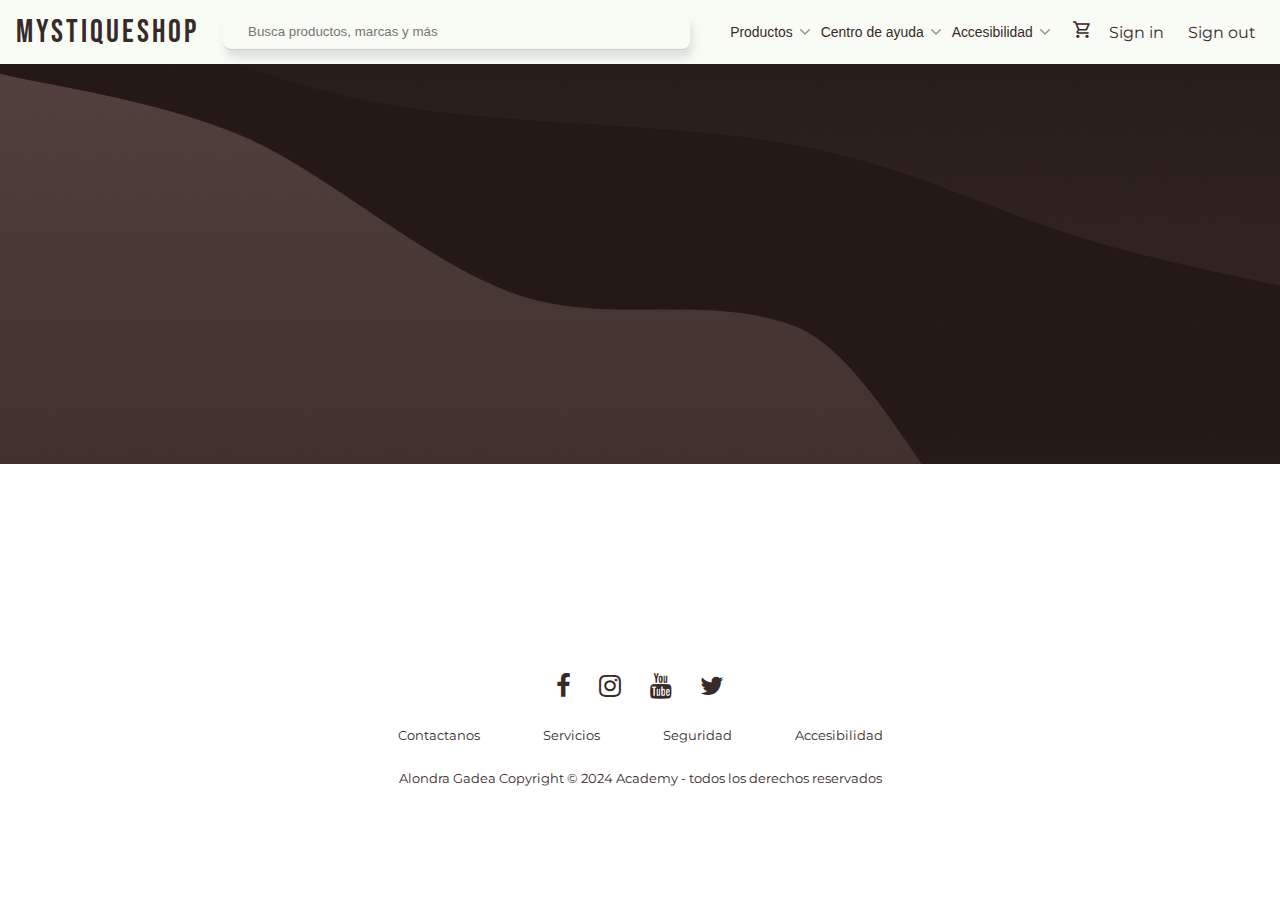
<file: html/cards.html>
<!DOCTYPE html>
<html lang="es">
<head>
    <meta charset="UTF-8">
    <meta name="viewport" content="width=device-width, initial-scale=1.0">
    <link rel="preconnect" href="https://fonts.googleapis.com">
    <link rel="preconnect" href="https://fonts.gstatic.com" crossorigin>
    <link href="https://fonts.googleapis.com/css2?family=Fredoka+One&family=Play&family=Bebas+Neue&family=Montserrat:ital,wght@0,100..900;1,100..900&family=Oswald:wght@200..700&family=Material+Symbols+Outlined:opsz,wght,FILL,GRAD@20..48,100..700,0..1,-50..200&display=swap" rel="stylesheet">
    <link rel="stylesheet" href="https://cdnjs.cloudflare.com/ajax/libs/font-awesome/4.7.0/css/font-awesome.min.css">
    <link rel="stylesheet" href="../css/style.css">
    <title>Catálogo de Productos</title>
</head>
<body>
    <div id="header"></div>
    <div id="text-bacground" class="text-bacground">
        <h1 id="category-title"></h1> 
    </div>

    <div id="category-container">
    <div id="products-container"></div> 
    </div>
    <div id="footer"></div>

    <script src="../js/main.js"></script>
    <script src="../js/footer.js"></script>
    <script type="module" src="../js/products.js"></script>
    <script src="../js/modoOscuro.js"></script>
</body>
</html>
</file>
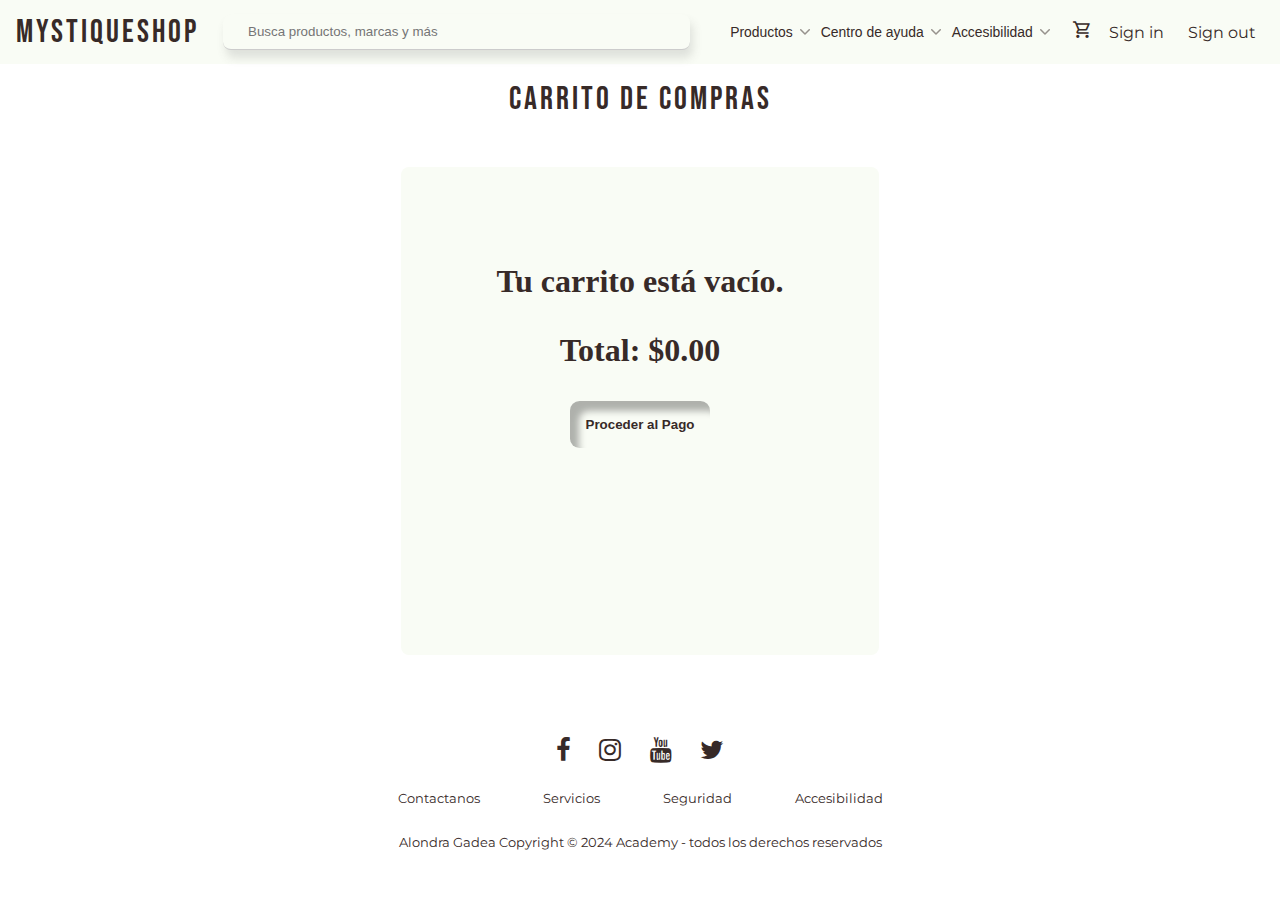
<file: html/cart.html>
<!DOCTYPE html>
<html lang="en">
<head>
    <meta charset="UTF-8">
    <meta name="viewport" content="width=device-width, initial-scale=1.0">
    <link rel="preconnect" href="https://fonts.googleapis.com">
    <link rel="preconnect" href="https://fonts.gstatic.com" crossorigin>
    <link href="https://fonts.googleapis.com/css2?family=Fredoka+One&family=Play&family=Bebas+Neue&family=Montserrat:ital,wght@0,100..900;1,100..900&family=Oswald:wght@200..700&family=Material+Symbols+Outlined:opsz,wght,FILL,GRAD@20..48,100..700,0..1,-50..200&display=swap" rel="stylesheet">
    <link rel="stylesheet" href="https://cdnjs.cloudflare.com/ajax/libs/font-awesome/4.7.0/css/font-awesome.min.css">
    <link rel="stylesheet" href="../css/style.css">
    <title>Cart</title>
</head>
<body>
    <div id="header"></div>
    
    <main class="main" style="flex: 1;">
        <h1>Carrito de Compras</h1>
        <section id="cart">
          <div id="cart-items">
            <div id="cardsShop"></div>
            <p>Tu carrito está vacío.</p>
          </div>
          <div id="cart-summary">
            <p>Total: <span id="cart-total">$0.00</span></p>
            <button id="checkout-button" disabled>Proceder al Pago</button>
          </div>
        </section>
      </main>

      <div id="footer"></div>

      <script src="../js/main.js"></script>
      <script src="../js/footer.js"></script>
      <script src="../js/modoOscuro.js"></script>
</body>
</html>
</file>
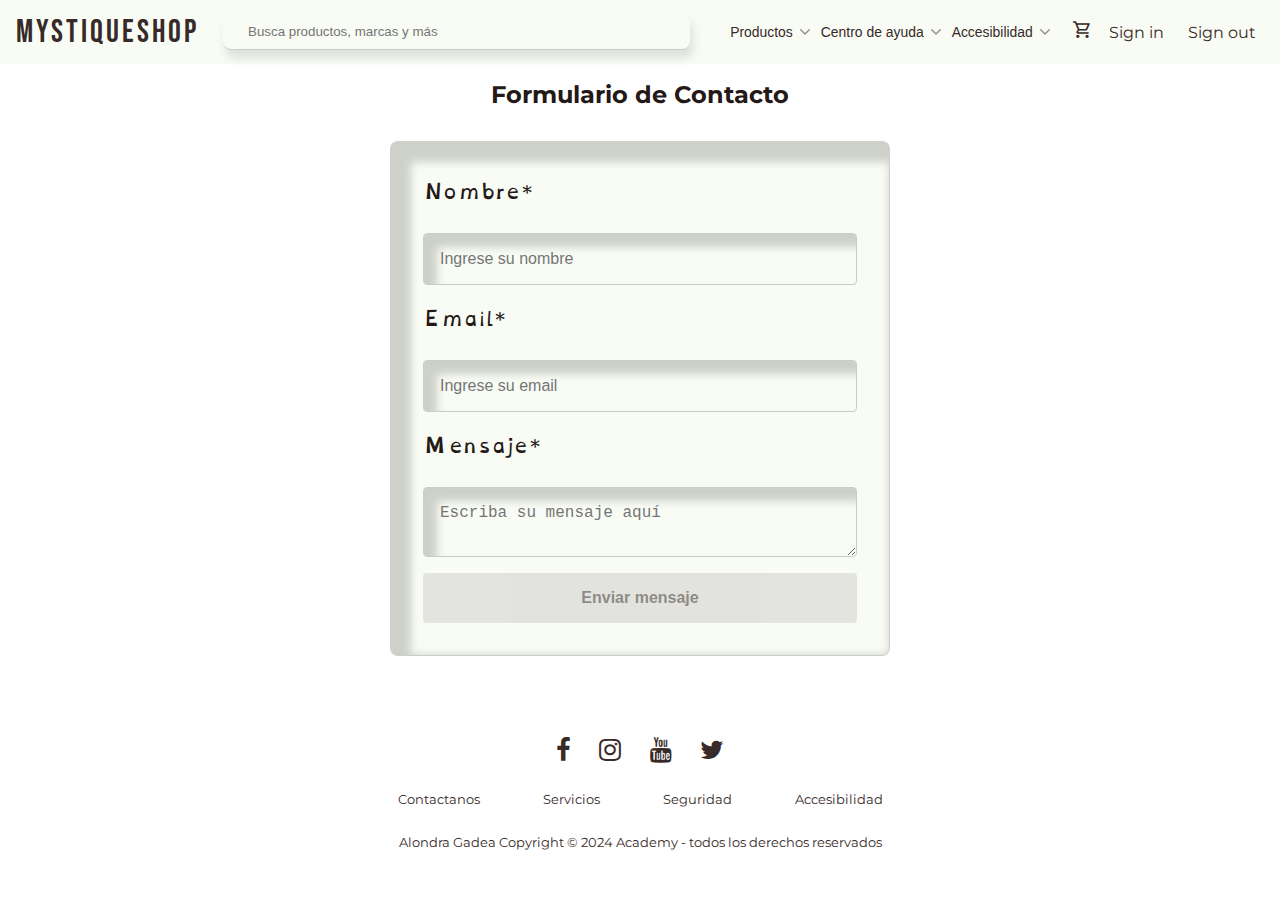
<file: html/contacto.html>
<!DOCTYPE html>
<html lang="en">
<head>
    <meta charset="UTF-8">
    <meta name="viewport" content="width=device-width, initial-scale=1.0">
    <link rel="preconnect" href="https://fonts.googleapis.com">
    <link rel="preconnect" href="https://fonts.gstatic.com" crossorigin>
    <link href="https://fonts.googleapis.com/css2?family=Fredoka+One&family=Play&family=Bebas+Neue&family=Montserrat:ital,wght@0,100..900;1,100..900&family=Oswald:wght@200..700&family=Material+Symbols+Outlined:opsz,wght,FILL,GRAD@20..48,100..700,0..1,-50..200&display=swap" rel="stylesheet">
    <link rel="stylesheet" href="https://cdnjs.cloudflare.com/ajax/libs/font-awesome/4.7.0/css/font-awesome.min.css">
    <link rel="stylesheet" href="../css/style.css">
    <title>MystiqueShop: Contacto</title>
</head>
<body>

    <div id="header"></div>


    <div style="flex: 1;" id="app-container"></div>
    
    <div id="footer"></div>

    <script src="../js/formContact.js"></script>
    <script src="../js/main.js"></script>
    <script src="../js/footer.js"></script>
    <script src="../js/modoOscuro.js"></script>
</body>
</html>
</file>
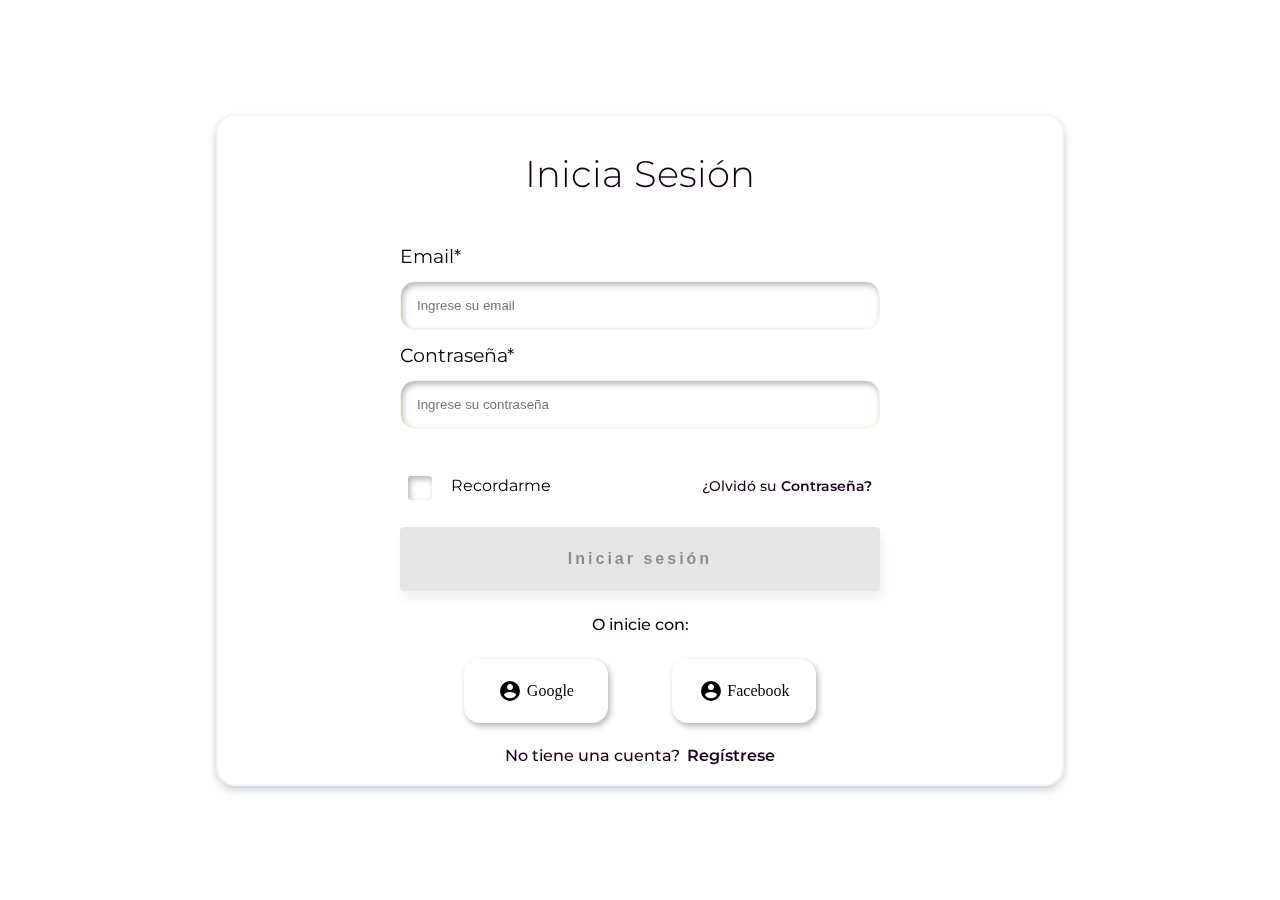
<file: html/registros.html>
<!DOCTYPE html>
<html lang="es">
<head>
    <meta charset="UTF-8">
    <meta name="viewport" content="width=device-width, initial-scale=1.0">
    <link href="https://fonts.googleapis.com/icon?family=Material+Icons" rel="stylesheet">
    <link rel="preconnect" href="https://fonts.googleapis.com">
    <link rel="preconnect" href="https://fonts.gstatic.com" crossorigin>
    <link href="https://fonts.googleapis.com/css2?family=Bebas+Neue&family=Montserrat:ital,wght@0,100..900;1,100..900&family=Oswald:wght@200..700&display=swap" rel="stylesheet">
    <title>Login y Registro Interactivo</title>
    <link rel="stylesheet" href="../css/style.css">
    <link rel="stylesheet" href="../css/loginRegister.css">
</head>
<body>
    <div id="app-container"></div>

    <script type="module" src="../js/loginAndRegister.js"></script>
    <script src="../js/modoOscuro.js"></script>
</body>
</html>
</file>
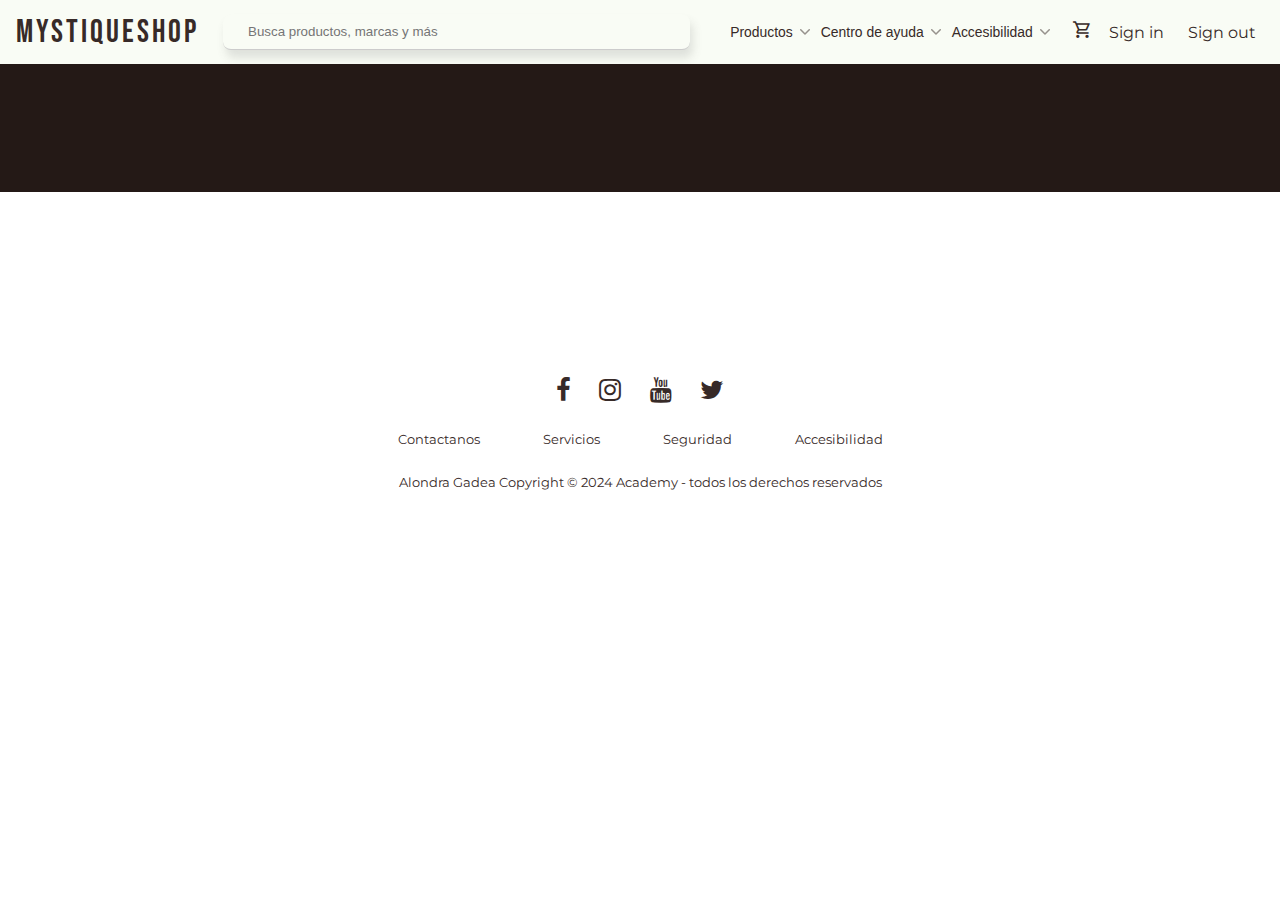
<file: html/services.html>
<!DOCTYPE html>
<html lang="en">
<head>
    <meta charset="UTF-8">
    <meta name="viewport" content="width=device-width, initial-scale=1.0">
    <link rel="preconnect" href="https://fonts.googleapis.com">
    <link rel="preconnect" href="https://fonts.gstatic.com" crossorigin>
    <link href="https://fonts.googleapis.com/css2?family=Fredoka+One&family=Play&family=Bebas+Neue&family=Montserrat:ital,wght@0,100..900;1,100..900&family=Oswald:wght@200..700&family=Material+Symbols+Outlined:opsz,wght,FILL,GRAD@20..48,100..700,0..1,-50..200&display=swap" rel="stylesheet">
    <link rel="stylesheet" href="https://cdnjs.cloudflare.com/ajax/libs/font-awesome/4.7.0/css/font-awesome.min.css">
    <link rel="stylesheet" href="../css/style.css">
    <title>Services</title>
</head>
<body>
    <div id="header"></div>

    <div class="backgroundTilte">
        <div id="category-title-services"></div>
    </div>

    <div id="services-container"></div>

    <div id="footer"></div>


    <script src="../js/main.js"></script>
    <script src="../js/footer.js"></script>
    <script src="../js/modoOscuro.js"></script>
    <script type="module" src="../js/services.js"></script>
</body>
</html>
</file>
<file: css/style.css>
/* Generales */
:root {
    --primary-light: #51403c;
    --primary-dark: #241916;
    --background: #f9fcf5;
    --texts: #372a28;
    --gray: #847F90;
    --white: #FCFCFC;

    /* sizes */

    --font-size-h1: 5rem;
    --font-size-h2: 3rem;
    --font-size-h3: 2rem;
    --font-size-h4: 1.8rem;
    --font-size-h5: 1.3rem;
    --font-size-h6: 0.87rem;
    --font-size-P: 0.75rem;
    --border-radius: 0.5rem;
    --navbar-height: 4rem;
    --gap: 1.5rem;
    --fontButtons: 0.99rem;
}


* {
    padding: 0;
    margin: 0;
    box-sizing: border-box;
}

html,
body {
    display: flex;
    flex-direction: column;
    height: 100vh;
    width: 100%;
}


/* Navbar */

/* Estilos generales */
.menu__wrapper {
    display: flex;
    justify-content: space-around;
    flex-direction: row;
    font-family: "Montserrat", serif;
    width: 100%;
    z-index: 2;
    gap: var(--gap);
    background: var(--background);
    height: var(--navbar-height);
    padding: 1rem;
    align-items: center;
}

#Buscador-h{
    display: none;
    background: url(https://cdn0.iconfinder.com/data/icons/slim-square-icons-basics/100/basics-19-32.png) no-repeat 0px 5px;
    background-size: 24px;
    background-position: 0% 50%;
    background-color: white;
    border-radius: 0.5rem;
    width: fit-content;
    box-shadow: 3px 8px 10px rgba(78, 78, 78, 0.151);
    border: transparent;
    border-bottom: solid 1px #ccc;
    padding: 10px 10px 10px 25px;
    outline: none;
    margin: 0 1rem 0 0;
}

.menu__bar {
    display: flex;
    gap: var(--gap);
    align-items: center;
    width: 100%;
}

h1 {
    color: var(--texts);
    font-weight: 500;
    font-family: "Bebas Neue", serif;
    letter-spacing: 3px;
    font-size: var(--font-size-h3);
}

a {
    text-decoration: none;
    color: var(--texts);
}

.navigation {
    display: flex;
    flex-direction: row;
    list-style-type: none;
    align-items: center;
    font-family: "Montserrat", serif;
    gap: 0.5rem;
}

.navigation > li {
    display: flex;
    position: relative;
    cursor: pointer;
    align-items: center;
    height: var(--navbar-height);
}

.navigation > li > button > svg {
    fill: var(--texts);
    color: var(--texts);
    transition: all 0.2s ease-in-out;
}

.navigation > li > a {
    color: var(--texts);
    font-size: 0.875rem;
    text-decoration: none;
    transition: all 0.2s ease-in-out;
}

.navigation > li > button {
    color: var(--texts);
    border-bottom: 2px solid transparent;
    transition: all 0.3s ease;
    text-decoration: none;
    border: none;
    cursor: pointer;
    font-weight: 300;
    gap: 0.25rem;
    opacity: 1;
    align-items: center;
    font-size: var(--font-size-h6);
    flex-wrap: nowrap;
    white-space: nowrap;
    background: none;
    display: flex;
    padding: 0.185rem 0;
    position: relative;
    transition: all 0.2s ease-in-out;
}

.dropdown {
    position: absolute;
    top: 3.5rem;
    min-width: 15rem;
    border-radius: 0.5rem;
    background: var(--white);
    display: none;
    flex-direction: column;
    padding: 1rem;
    box-shadow: 0 5px 30px rgba(27, 31, 35, 0.1),
        0 0 1px rgba(27, 31, 35, 0.4),
        0 1px 2px rgba(27, 31, 35, 0.15);
    z-index: 2;
    animation: fadeIn 0.2s ease-in-out;
}

@keyframes fadeIn {
    from {
        opacity: 0;
        transform: scale(0.99) translateY(-0.7em);
        transform-origin: top;
    }

    to {
        opacity: 1;
        transform: scale(1) translateY(0);
    }
}

.dropdown h3 {
    font-size: 0.875rem;
    font-weight: 600;
    margin-bottom: 0.5rem;
}

.list-menu-items {
    display: flex;
    list-style-type: none;
    flex-direction: column;
    gap: 0.25rem;
    font-family: "Montserrat", serif;
}

.list-menu-items > li > a {
    display: flex;
    flex-direction: column;
    gap: 1rem;
    padding: 0.30rem;
    font-weight: 600;
    font-size: 0.875rem;
    color: var(--texts);
    text-decoration: none;
    font-family: "Montserrat", serif;
}

.material-symbols-outlined {
    font-size: var(--font-size-h5);
    margin-left: 0.7rem;
}

.list-menu-items > li > a:hover {
    color: var(--gray);
}

.list-items-with-description {
    list-style-type: none;
}

.list-items-with-description li {
    display: flex;
    padding: 0.20rem;
    width: 100%;
}

.list-items-with-description li:hover {
    color: var(--gray);
}

.list-items-with-description li svg {
    width: 1rem;
    height: 1rem;
    stroke: var(--primary);
}

.item-title h3 {
    font-size: var(--font-size-h6);
    font-weight: 600;
}

.item-title p {
    font-size: var(--font-size-P);
}

.navigation > li:hover .dropdown {
    display: flex;
    opacity: 1;
}

.action-buttons {
    display: flex;
    gap: 0.5rem;
    align-items: center;
    flex-wrap: nowrap;
}

.action-buttons a {
    text-decoration: none;
    white-space: nowrap;
    padding: 0.25rem 0.5rem;
    transition: all 0.2s ease-in-out;
}

.action-buttons a:hover {
    opacity: .75;
}

.secondary {
    background: none;
    color: var(--texts);
    outline: none;
    border: none;
}

.primary {
    color: var(--texts);
    border-radius: 0.5rem;
    border: 1px solid var(--white);
}

.burger-menu {
    display: none;
    outline: none;
    border: none;
    cursor: pointer;
    background: transparent;
}

.burger-menu svg {
    stroke: var(--texts);
}

.navigation.mobile-hide {
    display: none;
}

.navigation.show {
    display: flex;
    justify-content: center;
    align-items: center;
    padding: 0;
    height: 12rem;
    width: 50%;
    z-index: 100;
    background-color: #000000a1;
}




.navigation > li > button.active + .dropdown {
    display: flex;
    opacity: 1;
}


#Buscador {
    background: url(https://cdn0.iconfinder.com/data/icons/slim-square-icons-basics/100/basics-19-32.png) no-repeat 0px 5px;
    background-size: 24px;
    background-position: 0% 50%;
    background-color: var(--background);
    border-radius: 0.5rem;
    width: 100%;
    box-shadow: 3px 8px 10px rgba(78, 78, 78, 0.151);
    border: transparent;
    border-bottom: solid 1px #ccc;
    padding: 10px 10px 10px 25px;
    outline: none;
    margin: 0 1rem 0 0;
}

.footer {
    background: #ffffff;
    padding: 30px 0px;
    font-family: "Montserrat", serif;
    text-align: center;
    bottom: 0;
    width: 100%;
    position: sticky;
    margin-top: auto;
}

.footer .row {
    width: 100%;
    margin: 1% 0%;
    padding: 0.6% 0%;
    color: var(--texts);
    font-size: 0.8em;
}

.footer .row a {
    text-decoration: none;
    color: var(--texts);
    transition: 0.5s;
}

.footer .row a:hover {
    color: #080606;
}

.footer .row ul {
    width: 100%;
}

.footer .row ul li {
    display: inline-block;
    margin: 0px 30px;
}

.footer .row a i {
    font-size: 2em;
    margin: 0% 1%;
}


/* SLIDER HOME */

.background {
    width: 100%;
    height: 100%;
    position: relative;
    display: flex;
    flex-direction: column;
    justify-content: center;
    align-items: center;
}


.slider-container {
    position: relative;
    max-width: 100%;
    overflow: hidden;
    box-shadow: 0 6px 15px rgba(0, 0, 0, 0.1);
}

.slider {
    display: flex;
    transition: transform 0.4s ease-in-out;
}

.slide {
    min-width: 100%;
    height: 80vh;
    transition: transform 0.5s ease-in-out;
}

.slide img {
    width: 100%;
    height: 100%;
    object-fit: cover;
}

.prev,
.next {
    position: absolute;
    top: 50%;
    transform: translateY(-50%);
    background-color: rgba(0, 0, 0, 0.5);
    color: white;
    border: none;
    width: 40px;
    height: 40px;
    cursor: pointer;
    z-index: 10;
    border-radius: 50%;
    transition: background-color 0.3s ease;
    display: flex;
    justify-content: center;
    align-items: center;
    padding: 0;
}

.prev {
    left: 10px;
}

.next {
    right: 10px;
}

.prev:hover,
.next:hover {
    background-color: rgba(0, 0, 0, 0.8);
}

.dots-container {
    margin-top: -20px;
    display: flex;
    justify-content: center;
    align-items: center;
    z-index: 9;
}

.dot {
    height: 15px;
    width: 15px;
    margin: 0 5px;
    background-color: rgba(29, 27, 27, 0.5);
    border-radius: 50%;
    display: inline-block;
    cursor: pointer;
    transition: background-color 0.3s ease;
    border: solid 1.4px rgb(87, 59, 59);
    padding: 0.3rem;
}

.dot.active {
    background-color: rgba(255, 255, 255, 1);
}

/* CardsHome */

/* Tesxt home */

div>.home-h2 {
    font-family: "Montserrat", serif;
    color: var(--texts);
    text-align: center;
    margin: 8rem 0 4rem 0;
    font-size: var(--font-size-h2);
}

#cards-container {
    display: flex;
    flex-wrap: wrap;
    justify-content: center;
    gap: 2rem;
    margin-block: 6rem;

}


.card-menu {
    min-height: 10rem;
    display: flex;
    align-items: center;
    text-align: center;
    justify-content: center;

    height: 20rem;
    width: 28rem;

    border: 2px solid rgba(230, 216, 216, 0.548);
    border-radius: 1rem;
    background-color: rgba(255, 255, 255, 0.45);
    box-shadow: 10px 10px 8px 10px rgba(0, 0, 0, 0.089);

    backdrop-filter: blur(20px);
}


.sect-cards {
    display: flex;
    align-items: center;
    flex-direction: column;
    flex-wrap: wrap;
    gap: 2rem;
    margin-bottom: 4rem;
}

.text-cards {
    display: flex;
    justify-content: center;
    align-items: center;
}

.card-title {
    color: var(--texts);
    font-size: 2.4rem;
    font-family: "Montserrat", serif;
    text-align: center;
    font-weight: 300;
}

.shop {
    background-color: rgba(255, 249, 249, 0.993);
    box-shadow: 6px 5px 1px 0px rgba(0, 0, 0, 0.25);
    height: 3.7rem;
    border: none;
    width: 7rem;
    cursor: pointer;
    border-radius: 0.5rem;
    font-size: 1.2rem;
    font-family: 'Segoe UI', Tahoma, Geneva, Verdana, sans-serif;
}

.shop:hover {
    box-shadow: inset 6px 5px 1px 0px rgba(0, 0, 0, 0.25);
    cursor: pointer;
}

/* CARDS DINAMICAS DE COMPRAS */

#category-title {
    text-align: center;
    color: var(--background);
    font-size: var(--font-size-h1);
    height: 25rem;
    align-items: center;
    display: flex;
    justify-content: center;
    letter-spacing: 1.3rem;
}

.text-bacground {
    background-image: url("../imgs/banners/wallpapers.png");
}


#products-container {
    display: flex;
    flex-wrap: wrap;
    justify-content: center;
    align-items: center;
    gap: 2rem;
    margin-top: 6rem;
    margin-bottom: 4rem;
    padding: 0 1rem;
}

.product-card {
    display: flex;
    flex-direction: row;
    justify-content: space-between;
    background-color: #fdf8f8;
    font-family: "Montserrat", serif;
    color: var(--texts);
    border-radius: var(--border-radius);
    box-shadow: 2px 3px 6px rgba(0, 0, 0, 0.3);
    height: 25rem;
    width: 36rem;
    transition: transform 0.3s ease, box-shadow 0.3s ease;
    overflow: hidden;
    margin-bottom: 1rem;
}

.product-card:hover {
    transform: translateY(-5px);
    box-shadow: 0 8px 20px rgba(0, 0, 0, 0.2);
}

.img-sep {
    width: 100%;
    height: 100%;
    overflow: hidden;
}

.img-sep img {
    width: 100%;
    height: 30rem;
    max-width: 100%;
    object-fit: cover;
    cursor: pointer;
}

.img-sep img:hover {
    transform: scale(1.3);
    transition: 0.5s ease-in-out;
}

.content-p-cards {
    display: flex;
    flex-direction: column;
    justify-content: center;
    padding: 2rem;
    gap: 0.8rem;
    flex-grow: 1;
    width: 50%;
}

.content-p-cards h3,
.content-p-cards p {
    margin: 0;
    padding: 0;
}

.content-p-cards h3 {
    font-size: var(--font-size-h3);
    font-weight: bold;
    color: var(--texts);
}

.content-p-cards p {
    font-size: 0.9rem;
    color: var(--primary-dark);
    line-height: 1.5;
}

.buttons {
    display: flex;
    justify-content: space-between;
    align-items: center;
    gap: 0.8rem;
    font-family: 'Segoe UI', Tahoma, Geneva, Verdana, sans-serif;
    width: max-content;
}

.comp-card {
    background-color: var(--primary-dark);
    font-size: var(--fontButtons);
    color: var(--background);
    border: none;
    border-radius: var(--border-radius);
    padding: 0.8rem 1.5rem;
    cursor: pointer;
    transition: background-color 0.3s ease;
}


.ver-mas-card {
    background-color: rgb(255, 255, 255);
    border: none;
    font-weight: 600;
    border-radius: var(--border-radius);
    padding: 0.8rem 1.5rem;
    font-size: var(--fontButtons);
    color: var(--texts);
    box-shadow: inset 10px 8px 10px rgba(0, 0, 0, 0.2);
    cursor: pointer;
    transition: background-color 0.3s ease;
}

.comp-card:hover,
.ver-mas-card:hover {
    background-color: var(--primary-light);
    color: var(--background);
}

.comp-card:focus,
.ver-mas-card:focus {
    outline: none;
}

.comp-card:active,
.ver-mas-card:active {
    transform: scale(0.98);
}

.mode-toggle {
    background-color: transparent;
    border: none;
    cursor: pointer;
}



/* SERVICES */

#services-container {
    display: grid;
    justify-items: center;
    grid-template-columns: repeat(
        auto-fit,
        minmax(300px, 1fr)
    );
    gap: 2rem;
    padding: 20px;
    margin-block: 3rem;
    font-family: "Montserrat", serif;
}

.backgroundTilte {
    background-color: var(--primary-dark);
    display: flex;
    height: 8rem;
    justify-content: center;
}



#category-title-services {
    color: #ffffff;
    text-align: center;
    font-size: var(--font-size-h2);
    margin-top: 2rem;
    align-items: center;
    height: 6rem;
    letter-spacing: 0.5rem;
    font-family: "Bebas Neue", serif;
}

.service-banner {
    display: flex;
    flex-direction: column;
    justify-content: center;
    background-color: #ffffff;
    padding: 15px;
    height: 20rem;
    width: 20rem;
    border-radius: 10px;
    box-shadow: 0 4px 6px rgba(0, 0, 0, 0.1);
    transition: transform 0.3s ease-in-out;
}

.service-banner:hover {
    background-color: #ffffff85;
    transform: scale(1.02);
    border: 1px solid rgba(73, 63, 63, 0.24);
}

.service-banner h3 {
    font-size: 1.3rem;
    color: #000000;
    margin: 0;
    margin-bottom: 1rem;
    
}

.service-banner p {
    font-size: 1rem;
    color: var(--primary-dark);
    margin-bottom: 1.5rem;
}

.service-banner .buttons {
    display: flex;
}

.service-banner .buttons button {
    padding: 1rem;
    background-color: var(--primary-dark);
    color: white;
    border: none;
    border-radius: 0.5rem;
    cursor: pointer;
    transition: background-color 0.3s;
}

.service-banner .buttons button:hover {
    background-color: #33363a;
}

.error-p-services {
    color: var(--texts);
}

.services-require {
    display: flex;
    flex-direction: column;
    justify-content: center;
    align-items: center;
    gap: 2rem;
    font-family: "Montserrat";
}

.send-email-services input { 
    padding: 1rem;
    border-radius: 0.5rem;
    border: solid rgb(0, 0, 0) 2px;
}

.send-email-services button {
    padding: 0.96rem;
    font-size: 1rem;
    border: none;
    background-color: #000000;
    color: white;
    border-radius: 0.5rem;
    cursor: pointer;
}

.send-email-services button:hover {
    background-color:var(--cream);
    color: var(--black);
    box-shadow: 10px 8px 10px rgba(0, 0, 0, 0.336);
}

.error-p-services {
    color:var(--primary-dark);
    font-size: var(--font-size-h2);
    padding: 2rem;
    text-align: center;
}

.services-require span {
    color: var(--primary-dark);
    text-align: center;
    font-size: 1.3rem;
}


/* CART------------------- */

.main {
    display: flex;
    flex-direction: column;
    justify-content: center;
    align-items: center;
    color: var(--texts);
    font-size: 2rem;
    font-weight: 600;
    width: 100%;
}

.main h1 {
    margin-block: 1rem;
}

#cart {
    display: flex;
    flex-direction: column;
    align-items: center;
    gap: 2rem;
    padding: 6rem;
    background-color: var(--background);
    height: 100%;
    width: 100%10px rgba(110, 106, 106, 0.397);
   border-radius: 0.5rem;
   margin-block: 2rem;
}

#cart p {
    text-align: center;
}

#cart #cart-summary {
    display: flex;
    flex-direction: column;
    align-items: center;
    gap: 2rem;
}

#cart-summary button {
    color: var(--black);
    background-color: var(--cream);
    box-shadow: inset 9px 10px 7px rgba(0, 0, 0, 0.301);
    border: none;
    padding: 1rem;
    border-radius: 0.6rem;
    cursor: pointer;
    font-weight: 700;
}

#cart-summary button:hover {
    background-color: var(--texts);
}    

/* ERROR --------------------- */


.centerError-404{
    display: flex;
    justify-content: center;align-items: center;
    background-color: #000000;
    color: white;
    height: 100vh;
    z-index: 100;
    font-family: "Montserrat", serif;
    text-align: center;
    position: relative;
    width: 100%;
    padding-inline: 2rem;
}

.error-svg {
    position: absolute;
    z-index: 50;
  }
  
.centerError-404 h1 {
    z-index: 100;
    position: relative;
    color: white;
    font-family: "Montserrat";
    font-size: 9rem;
}

.centerError-404 p {
    z-index: 100;
    position: relative;
    font-size: var(--font-size-h5);
    margin-bottom: 3%;
}

.centerError-404 a {
    position: relative;
    z-index: 100;
    color: var(--background);
    border-bottom: dotted 5px;
} 

/* Contact Form ---------------------------- */
.container-contact {
    display: flex;
    flex-direction: column;
    justify-content: flex-start;
    align-items: stretch;
    gap: 1rem;
    width: 100%;
    font-family: "Montserrat";
}

.container-contact .label-form {
    font-size: 1.2rem;
    color: var(--primary-dark);
}

#app-container {
    display: flex;
    flex-direction: column;
    justify-content: center;
    align-items: center;
    width: 100%;
}

.div-hijo-form-contact {
    background-color: var(--background);
    display: flex;
    flex-direction: column;
    justify-content: center;
    align-items: stretch;
    padding: 2rem;
    margin-block: 2rem;
    width: 100%;
    max-width: 500px; 
    border-radius: 8px;
    box-shadow: inset 10px 10px 9px 10px rgba(0, 0, 0, 0.171);
    border: 1px solid rgba(128, 128, 128, 0.363);
}

.div-hijo-form-contact label {
    font-size: 1rem;
    color: var(--primary-dark);
    margin-bottom: 0.5rem;
}

.div-hijo-form-contact  input,
.div-hijo-form-contact  textarea {
    padding: 1rem;
    border: 1px solid #ccc;
    background-color: var(--background);
    font-size: 1rem;
    box-shadow: inset 10px 10px 9px 3px rgba(0, 0, 0, 0.178);
    border-radius: 4px;
}

.div-hijo-form-contact  input:focus,
.div-hijo-form-contact  textarea:focus {
    outline: none;
    border-color: var(--primary-dark);
}

.div-hijo-form-contact  .error-msg {
    color: red;
    font-size: 0.875rem;
    margin-top: 0.5rem;
}

.h3-form {
    margin-top: 1rem;
    font-size: 1.5rem;
    color: var(--primary-dark);
    text-align: center;
    font-family: "Montserrat";
}

.button-inset {
    padding: 1rem;
    border: none;
    font-weight: 600;
    background-color: var(--primary-dark);
    color: var(--background);
    font-size: 1rem;
    cursor: pointer;
    border-radius: 4px;
    transition: background-color 0.3s ease;
}

.button-inset:disabled {
    background-color: #c5c4c4e0;
    opacity: 50%;
    cursor: not-allowed;
    color: var(--primary-dark);
    font-weight: 600;
}

input:invalid,
textarea:invalid {
    border-color: rgb(202, 17, 17);
}

input:invalid + .error-msg,
textarea:invalid + .error-msg {
    display: block;
    color: red;
    font-size: 0.875rem;
    margin-top: 0.5rem;
}


/* DARK MODE */

.dark-mode {
    --primary-light2: #ffffff;
    --primary-dark: #1a1210;
    --background: #1a1210;
    --texts: #f1e7e1;
    --gray: #847F90;
    --white: #241916;
    --black: #000000;
    --cream: #ffefe0;
}    

.dark-mode #category-title {
    color: var(--primary-dark);
}    

.dark-mode .product-card {
    background-color: var(--black);
}    

.dark-mode .product-card p {
    color: var(--primary-light2);
}    

.dark-mode {
    background-color: #0c0b0b;

}    

.dark-mode .title-home:hover {
    color: #DB9C60;
}    

.dark-mode .material-symbols-outlined:hover {
    color: #DB9C60;
}    

.dark-mode .home-h2 {
    color: var(--primary-light2);
}    

.dark-mode .menu__wrapper {
    background-color: #000000;
    color: var(--primary-light2);
}    

.dark-mode .dropdown {
    background-color: #000000;
    color: var(--primary-light2);
}    

.dark-mode nav a {
    color: var(--primary-light2);
}    

.dark-mode nav button {
    color: var(--primary-light2);
}    

.dark-mode #Buscador {
    background-color: rgb(255, 255, 255);
}    

.dark-mode .footer {
    background: var(--black);
    color: var(--primary-light2);
}    

/* cards home */

.dark-mode .card-menu {
    background-color: #000000;
    border: none;
    box-shadow: 1px 8px 10px 1px #db9b601c;
}    

.dark-mode .card-menu .shop {
    background-color: #ffffff;
}    

.dark-mode .card-menu .shop .pb-2 {
    color: var(--black);
    font-weight: 500;
}    


.dark-mode .mode-toggle {
    color: var(--primary-light2);
    background-color: transparent;
    border: none;
    cursor: pointer;
}    

.dark-mode .comp-card {
    color: var(--black);
    font-weight: 600;
}    

.dark-mode .comp-card:hover {
    background-color: var(--black);
    color: var(--cream);
    box-shadow: inset 3px 3px 10px #db9b6031;
}    

.dark-mode .ver-mas-card {
    color: var(--black);
}    

.dark-mode .comp-card {
    background-color: var(--cream);
}    


.dark-mode .text-bacground {
    background-image: url("../imgs/banners/bannerJoyas.png");
}    


/* SERVICES */

.dark-mode .backgroundTilte {
    background-color: var(--black);
}    

.dark-mode .error-p-services {
    color:#ffffff;
    font-size: var(--font-size-h2);
    padding: 2rem;
    text-align: center;
}    

.dark-mode .services-require span {
    color: var(--primary-light2);
    text-align: center;
}    

.dark-mode .services-require button {
    background-color: var(--cream);
    color: var(--black);
}    

.dark-mode .services-require button:hover {
    background-color: var(--black);
    color: var(--cream);
    box-shadow: 10px 7px 10px rgba(255, 255, 255, 0.281);
}    

.dark-mode #cart {
    background-color: var(--black);
   box-shadow: 10px 8px 10px rgba(110, 106, 106, 0.397); 
}   

.dark-mode .main {
    color: var(--cream);
}    

/* Contact Form ---------------------------- */

.dark-mode .container-contact .label-form {
    color: var(--cream);
}

.dark-mode .div-hijo-form-contact  {
    background-color: var(--black);
    box-shadow:  10px 10px 9px  rgba(235, 235, 235, 0.075);
    border: 1px solid rgba(128, 128, 128, 0.363);
}

.dark-mode .div-hijo-form-contact  label {
    font-size: 1rem;
    color: var(--primary-dark);
    margin-bottom: 0.5rem;
}

.dark-mode .div-hijo-form-contact  input,
.dark-mode .div-hijo-form-contact  textarea {
    border: 1px solid #ffffff52;
    color: var(--cream);
    background-color: transparent;
    box-shadow: inset 4px 7px 7px 2px rgba(255, 255, 255, 0.089);
}

.dark-mode .div-hijo-form-contact  input:focus,
.dark-mode .div-hijo-form-contact  textarea:focus {
    outline: none;
    border-color: var(--cream);
}

.dark-mode .div-hijo-form-contact  .error-msg {
    color: rgb(255, 136, 0);
    font-size: 0.875rem;
    margin-top: 0.5rem;
}

.dark-mode .h3-form {
    color: var(--cream);
}

.dark-mode .button-inset {
    background-color: var(--cream);
    color: var(--black);
}

.dark-mode .button-inset:disabled {
    background-color: var(--cream);
    opacity: 17%;
    cursor: not-allowed;
    font-weight: 600;
}

.dark-mode input:invalid,
.dark-mode textarea:invalid {
    border-color: rgb(201, 113, 13);
}

.dark-mode input:invalid + .error-msg,
.dark-mode textarea:invalid + .error-msg {
    display: block;
    color: rgb(255, 136, 0);
    font-size: 0.875rem;
    margin-top: 0.5rem;
}



/* OTROS METODOS DE ACCESIBILIDAD ------------------------------------------------------ */

.accesibility button{
    display: flex;
    margin-block:1rem;
}    


/* DISLEXIA */

@font-face {
    font-family: 'OpenDyslexic';
    src: url('../fonts/OpenDyslexic-Regular.woff') format('woff');
    font-weight: normal;
    font-style: normal;
}

.body-dislexia body{
    font-family: "OpenDyslexic", Arial, sans-serif !important;
    line-height: 1.6;
    letter-spacing: 0.05em;
}    

.body-dislexia button {
    font-family: "OpenDyslexic", Arial, sans-serif !important;
}

.body-dislexia h1{
    font-family: "OpenDyslexic", Arial, sans-serif;
    font-size: 1.3rem;
}    

.body-dislexia .navigation>li {
    font-family: "OpenDyslexic", Arial, sans-serif;
}    

.body-dislexia li a {
    font-family: "OpenDyslexic", Arial, sans-serif;
}    

.body-dislexia .dropdown {
    font-family: "OpenDyslexic", Arial, sans-serif;
}    

.body-dislexia button {
    font-family: "OpenDyslexic", Arial, sans-serif;
}    

.body-dislexia .card-title {
    font-family: "OpenDyslexic", Arial, sans-serif;
}    

.body-dislexia h2, .body-dislexia h3, .body-dislexia h4, .body-dislexia h5, .body-dislexia p {
    font-family: "OpenDyslexic", Arial, sans-serif;
}    

.body-dislexia #category-title-services {
    font-family: "OpenDyslexic", Arial, sans-serif ;
}

.body-dislexia input, label {
    font-family: "OpenDyslexic", Arial, sans-serif;
}

.body-dislexia div button {
    font-family: "OpenDyslexic", Arial, sans-serif;
}


.body-dislexia .product-card {
    width: 42rem;
    height: 30rem;
}



.hide {
    display: flex;
}    



@media (max-width: 768px) {
    .product-card {
        flex-direction: column;
        height: auto;
        width: 100%;
    }    

    .img-sep {
        width: 100%;
        height: 50%;
    }    

    .content-p-card {
        padding: 1rem;

    }    

    .action-buttons {
        display: flex;
        gap: 0.5rem;
        align-items: center;
        flex-wrap: nowrap;
    }
    
}    


@media (max-width: 720px) {
    a h1 {
        font-size: 1rem;
    }    

    .hide {
        display: none;
    }    

    .menu__wrapper {
        display: none;
        justify-content: space-between;
    }    

    .action-buttons {
        order: 0;
    }    



    .footer {
        text-align: center;
        padding: 5%;
    }    

    .footer .row ul li {
        display: flex;
        margin: 20px 0px;
        justify-content: center;
        text-align: left;
        text-align: left;
    }    

    .footer .row a i {
        margin: 0% 3%;
    }    

    .centerError-404 h1 {
        font-size: 4rem;
    }
}    

@media (max-width: 768px) {

    .menu__wrapper {
        width:100% !important;
        position: fixed;
    }

    .burger-menu {
        display: block; 
    }

    .menu__bar {
        display: flex;
    }

    .navigation {
        flex-direction: column;
        width: 100%;
        margin-top: 40%;
        display: flex;
    }

    .navigation > li {

        height: 100%;
    }

    .navigation > li > button {
        width: 100%;
        text-align: left;
    }

    .dropdown {
        position: relative;
        top: 0;
        left: 0;
        width: 100%;
    }
}

@media (max-width: 1250px) {
    a h1 {
        font-size: 1rem;
    }    

    .burger-menu {
        display: none;
    }

    .hide {
        display: flex;
    }    

    .menu__wrapper {
        display: flex;
        justify-content: space-evenly;
    }    


    .action-buttons {
        order: 0;
    }    
  
}    


@media (max-width: 760px) {
    .burger-menu {
        display: flex;
        align-items: center;
    }    

    .slide img {
        width: 100%;
        height: 100%;
        object-fit: cover;
        object-position: 15%;
    }    

    
    #Buscador {
        display: none;
        width: 90%;
    }   

    #Buscador-h{
        display: flex;
    }
}
</file>
<file: css/loginRegister.css>
/* LOGIN AND REGISTER */

#app-container{
    display: flex;
    justify-content: center;
    align-items: center;
    height: 100vh;
}

.form-container {
    display: flex;
    justify-content: center;
    align-items: center;
    height: 100vh; 
    width: 100%;
}

.div-hijo-form {
    position: relative; 
    width: 53rem;
    height: max-content;
    background-color: #ffffff; 
    border-radius: 1.2rem;
    box-shadow: 0px 4px 8px #c7d1da; 
    backdrop-filter: blur(100px); 
    -webkit-backdrop-filter: blur(10px);
    border: 2.5px solid #161b1d0c; 
    padding-block: 1.2rem;
}

.dark-mode .div-hijo-form {
  background-color: #000000;
  color: white;
  box-shadow: 0px 4px 8px #1d1d1d; 
}

form {
    display: flex;
    justify-content: center;
}

.container{
    display: flex;
    flex-direction: column;
    gap: 0.6rem;
    width: 30rem;
}


.h3-form {
    font-size: 2.3rem;
    margin-bottom: 3rem;
    text-align: center;
    color: #190019;
    font-family: "Montserrat", serif;
    font-weight: 300;
    font-style: normal;
}

.dark-mode .h3-form {
  color: white;
}

label {
    font-size: 1.2rem;
    margin-bottom: 0.2rem;
    font-family: "Montserrat", serif;
    font-weight: 400;
}

input {
    border: beige 1px solid;
    box-shadow: inset 2px 3px 6px rgba(0, 0, 0, 0.3);
    padding: 1rem;
    border-radius: 0.9rem;
    color: #000000;
    margin-bottom: 0.2rem;
    background-color: white;
}

.dark-mode input {
  background-color: #000000;
  color: wheat;
}


.dark-mode input:focus {
  background-color: #1d1d1d;
}

form input:focus {
    outline: none;
    border: 1px solid beige;
    background-color: #efedf7;
}

.label-form-checkbox {
    color: #000000;
    font-weight: 300;
}

button {
    font-family: 'Segoe UI', Tahoma, Geneva, Verdana, sans-serif;
    border: none;
    font-optical-sizing:auto;
    letter-spacing: 3px;
    font-weight: 400;
    padding: 1rem;
    background-color: rgb(255, 255, 255);
    box-shadow:  3px 8px 10px rgba(78, 78, 78, 0.151);
    border-radius: 1rem;
    margin-block: 0.4rem;
    font-size: 1.3rem; 
    color: #190019;
    cursor: pointer;
    height: 4rem;
    text-align: center;
}

.dark-mode button {
  background-color: #000000;
  color: white;
  box-shadow: 3px 8px 10px rgba(80, 80, 80, 0.26);
}

.dark-mode button:hover {
  box-shadow: 3px 8px 10px rgba(56, 48, 48, 0.26);
}

button:hover{
  box-shadow:  3px 5px 8px #efedf7;
}

.custom-checkbox {
    display: flex;
    position: absolute;
    padding-left: 1.9rem;
    cursor: pointer;
    font-size: 1rem;
    user-select: none;
    text-align: center;
    align-items: center;
  }
  
  .custom-checkbox input {
    position: relative;
    opacity: 0;
    cursor: pointer;
  }
  
  .checkmark {
    position: absolute;
    top: 0;
    left: 0;
    height: 1.5rem;
    width: 1.5rem;
    background-color: #ffffff;
    box-shadow: inset 2px 3px 6px rgba(0, 0, 0, 0.3);
    border-radius: 0.2rem;
  }
  
  .custom-checkbox input:checked ~ .checkmark {
    background-color: #1d1514;
  }
  
  .checkmark:after {
    content: "";
    position: relative;
    display: flex;
  }
  
  .custom-checkbox input:checked ~ .checkmark:after {
    display: flex;
  }
  
  .custom-checkbox .checkmark:after {
    left: 8px;
    top: 4px;
    width: 5px;
    height: 10px;
    border: solid rgb(255, 255, 255);
    border-width: 0 3px 3px 0;
    transform: rotate(45deg);
  }
  

  div .form-loginforms{
    display: flex;
    justify-content: space-evenly;
    margin-top: 1rem;
    align-items: center;
    text-align: center;
  }

   a {
    display: flex;
    align-items: center;
    justify-content: center;
    gap: 0.3rem;
    color: #000000;
  }

  .dark-mode a {
    background-color: #0e0d0d;
    color: white;
  }

  
  button .button-inset{
    display: flex;
    align-items: center;
    justify-content: center;
    width: 9rem;
    gap: 0.2rem;
    background-color: #ffffff;
    padding: 1rem;
    border-radius: 1rem;
    color: #1b0c22;
  }

  .register-button{
    background-color: #ffffff;
    box-shadow:2px 3px 6px rgba(0, 0, 0, 0.3);
    border-radius: 1rem;
    height: 4rem;
    width: 9rem;
    text-align: center;
    align-items: center;
  }

  .register-button:hover{
    background-color: #efedf7;
    color: #1b0c22;
  }

 p{
    display: flex;
    justify-content: center;
    font-family: "Montserrat", serif;
    font-weight: 400;
    margin-top: 0.5rem;
    color: #190019;
    font-weight: 500;
    text-align: center;
  }

  .dark-mode p {
    color: white;
  }

  div .div-forms {
    display: flex;
    justify-content: space-between;
    margin: 1rem 0.5rem;
    align-items: center;
  }

  .login--s{
    font-size: 1rem;
    margin-top: 0.8rem;
  }

  .login--sS {
    color:#190019;
    font-weight: 600;
    margin-left: 0.4rem;
    cursor: pointer;
  }

  .dark-mode .login--sS{
    color: wheat;
  }

  .p-passForgot {
    gap: 0.3rem;
    font-size: 0.9rem;
    margin-top: 1.2rem;
  }

  .dark-mode .p-passForgot{
    color: white;
  }

  .s-classP{
      color: #190019;
      font-weight: 600;
  }

  .dark-mode .s-classP{
    color: white;
  }
  

  .error-msg {
    color: rgb(255, 149, 0);
    font-size: 0.85rem;
    margin-top: 5px;
    display: block; 
}
</file>
